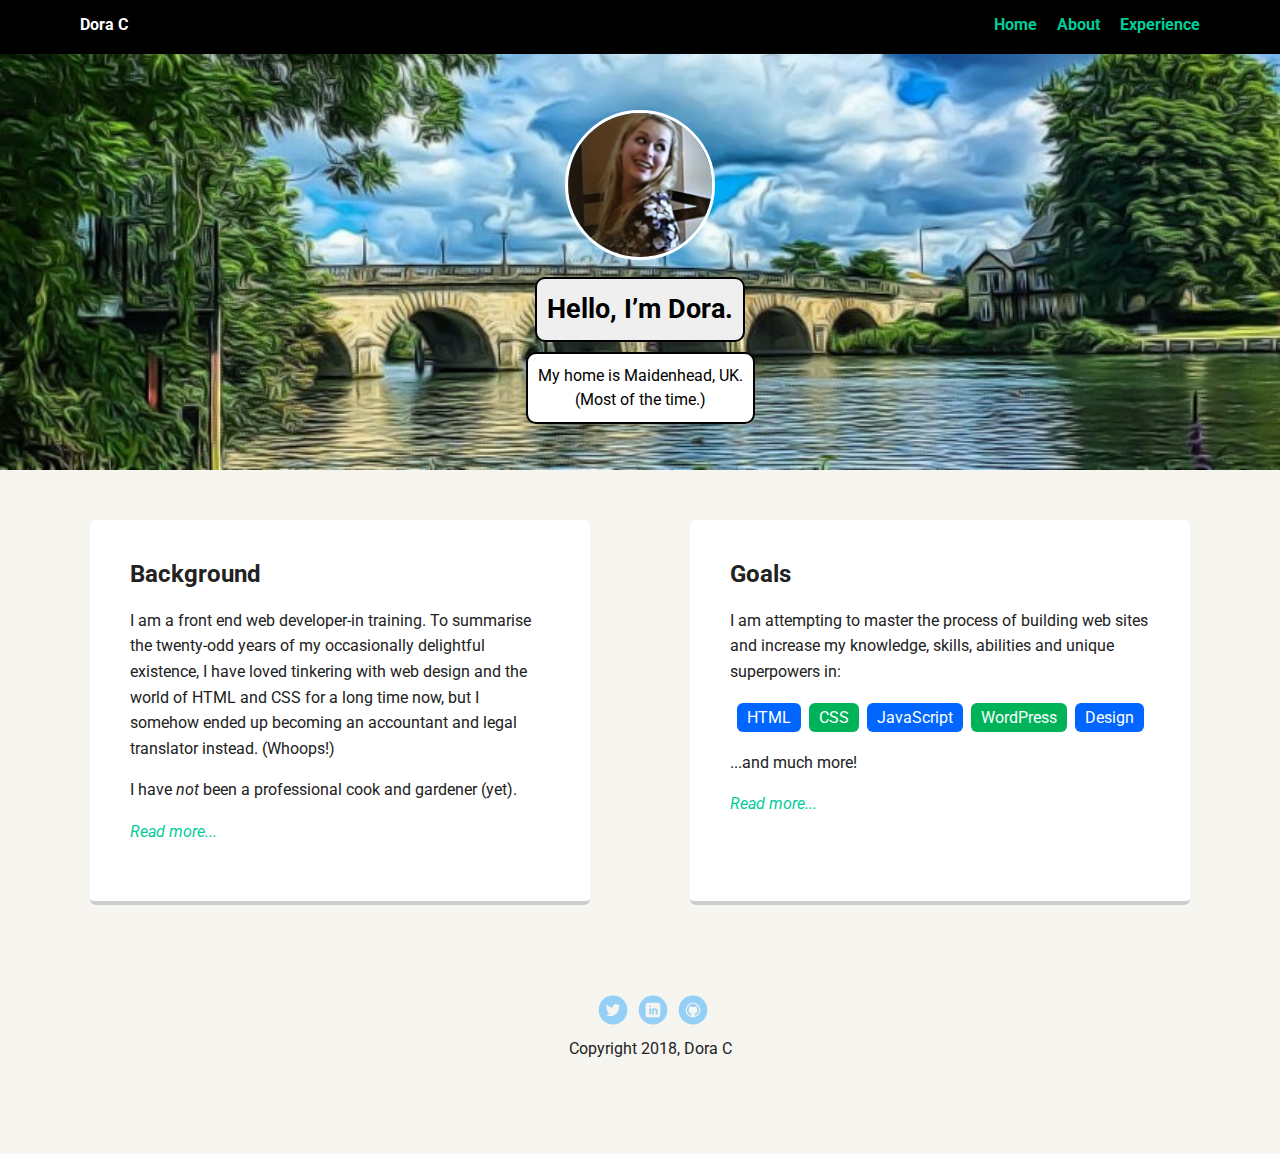
<file: index.html>
<!doctype html>
<html lang="en">
<head>
  <meta charset="utf-8">
  <title>Dora's Profile</title>
  <meta name="viewport" content="width=device-width, initial-scale=1.0">
  <link rel="stylesheet" href="styles.css">
  <link href="https://fonts.googleapis.com/css?family=Muli%7CRoboto:400,300,500,700,900" rel="stylesheet"></head>
  <body>

    <div class="main-nav">
        <ul class="nav">
          <li class="name">Dora C</li>
          <li><a href="index.html">Home</a></li>
          <li><a href="about.html">About</a></li>
          <li><a href="experience.html">Experience</a></li>
        </ul>
    </div>

    <header>
      <img src="images/me.jpg" alt="Picture of Dora C" class="profile-image">
      <h1 class="tag name">Hello, I’m Dora.</h1>
      <p class="tag location">My home is Maidenhead, UK.
      <br>&lpar;Most of the time.&rpar;</p>
    </header>

    <main class="flex">
      <div class="card">
        <h2>Background</h2>
          <p>I am a front end web developer-in training. To summarise the twenty-odd years of my occasionally delightful existence, I have loved tinkering with web design and the world of HTML and CSS for a long time now, but I somehow ended up becoming an accountant and legal translator instead. &lpar;Whoops&excl;&rpar;</p>
          <p>I have <em>not</em> been a professional cook and gardener &lpar;yet&rpar;.</p>
          <p><a href="about.html"><em>Read more...</em></a></p>
      </div>

      <div class="card">
        <h2>Goals</h2>
        <p>I am attempting to master the process of building web sites and increase my knowledge, skills, abilities and unique superpowers in:</p>
        <ul class="skills">
          <li>HTML</li>
          <li>CSS</li>
          <li>JavaScript</li>
          <li>WordPress</li>
          <li>Design</li>
        </ul>
        <p>...and much more&excl;</p>
        <p><a href="experience.html"><em>Read more...</em></a></p>
      </div>

    </main>
    <footer>
      <ul>
        <li><a href="http://twitter.com" target="_blank" class="social twitter">Twitter</a></li>
        <li><a href="http://linkedin.com" target="_blank" class="social linkedin">LinkedIn</a></li>
        <li><a href="http://github.com" target="_blank" class="social github">Github</a></li>
      </ul>
      <p class="copyright">Copyright 2018, Dora C</p>
    </footer>
  </body>
  </html>
</file>
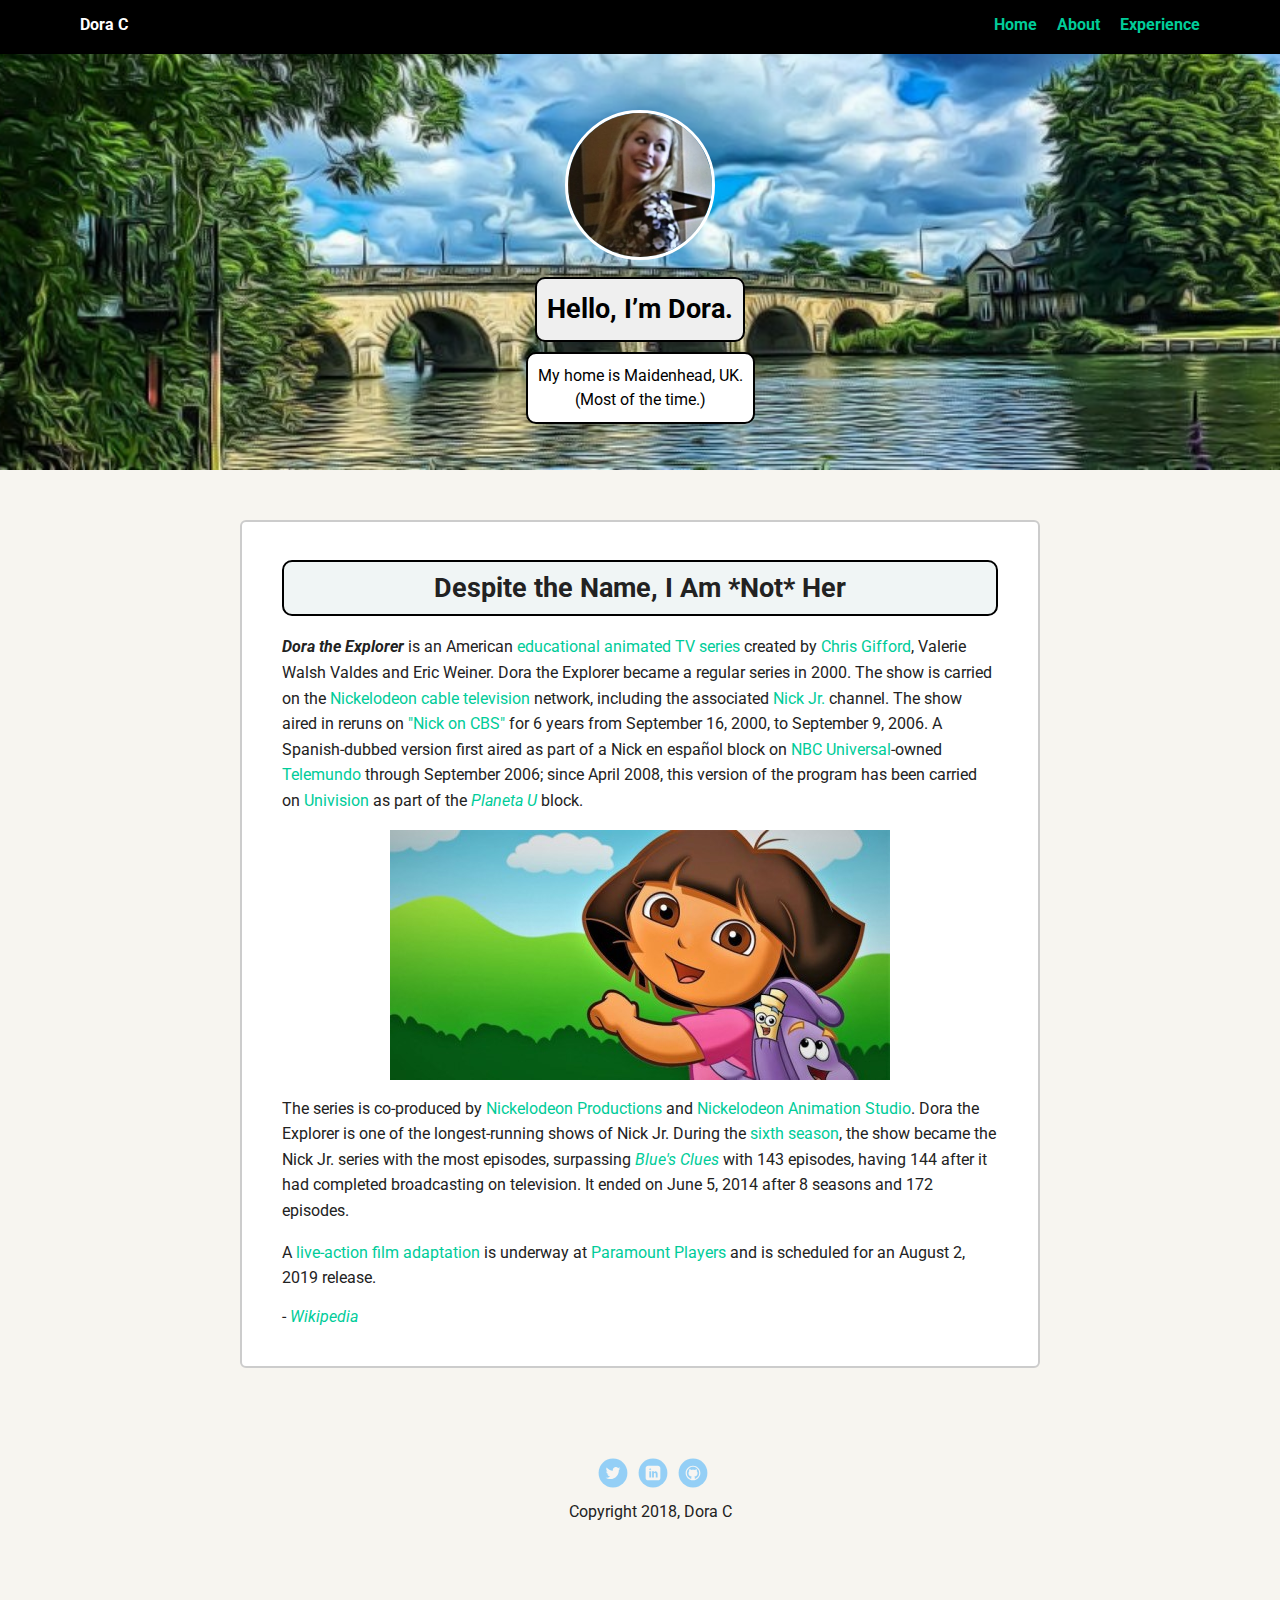
<file: about.html>
<!doctype html>
<html lang="en">
<head>
  <meta charset="utf-8">
  <title>Dora's Profile</title>
  <meta name="viewport" content="width=device-width, initial-scale=1.0">
  <link rel="stylesheet" href="styles.css">
  <link href="https://fonts.googleapis.com/css?family=Muli%7CRoboto:400,300,500,700,900" rel="stylesheet"></head>
  <body>

    <div class="main-nav">
        <ul class="nav">
          <li class="name">Dora C</li>
          <li><a href="index.html">Home</a></li>
          <li><a href="about.html">About</a></li>
          <li><a href="experience.html">Experience</a></li>
        </ul>
    </div>

    <header>
      <img src="images/me.jpg" alt="Picture of Dora" class="profile-image">
      <h1 class="tag name">Hello, I’m Dora.</h1>
      <p class="tag location">My home is Maidenhead, UK.
      <br>&lpar;Most of the time.&rpar;</p>
    </header>

    <main class="flex">
      <div class="card-about">
        <h1>Despite the Name, I Am &ast;Not&ast; Her</h1>
          <p><strong><em>Dora the Explorer</em></strong> is an American <a href="https://en.wikipedia.org/wiki/Education" target="_blank">educational</a> <a href="https://en.wikipedia.org/wiki/Animated_TV_series" target="_blank">animated TV series</a> created by <a href="https://en.wikipedia.org/wiki/Chris_Gifford_(actor)" target="_blank">Chris Gifford</a>, Valerie Walsh Valdes and Eric Weiner. Dora the Explorer became a regular series in 2000. The show is carried on the <a href="https://en.wikipedia.org/wiki/Nickelodeon" target="_blank">Nickelodeon</a> <a href="https://en.wikipedia.org/wiki/Cable_television" target="_blank">cable television</a> network, including the associated <a href="https://en.wikipedia.org/wiki/Nick_Jr." target="_blank">Nick Jr.</a> channel. The show aired in reruns on <a href="https://en.wikipedia.org/wiki/Nickelodeon_on_CBS" target="_blank">&quot;Nick on CBS&quot;</a> for 6 years from September 16, 2000, to September 9, 2006. A Spanish-dubbed version first aired as part of a Nick en español block on <a href="https://en.wikipedia.org/wiki/NBC_Universal" target="_blank">NBC Universal</a>-owned <a href="https://en.wikipedia.org/wiki/Telemundo" target="_blank">Telemundo</a> through September 2006; since April 2008, this version of the program has been carried on <a href="https://en.wikipedia.org/wiki/Univision" target="_blank">Univision</a> as part of the <a href="https://en.wikipedia.org/wiki/Planeta_U" target="_blank"><em>Planeta U</em></a> block.</p>

          <img class="middle-img" src="images/dora.jpg" alt="Dora the Explorer">

          <p>The series is co-produced by <a href="https://en.wikipedia.org/wiki/Nickelodeon_Productions" target="_blank">Nickelodeon Productions</a> and <a href="https://en.wikipedia.org/wiki/Nickelodeon_Animation_Studio" target="_blank">Nickelodeon Animation Studio</a>. Dora the Explorer is one of the longest-running shows of Nick Jr. During the <a href="https://en.wikipedia.org/wiki/List_of_Dora_the_Explorer_episodes#Season_6_(2010%E2%80%932012)" target="_blank">sixth season</a>, the show became the Nick Jr. series with the most episodes, surpassing <a href="https://en.wikipedia.org/wiki/Blue%27s_Clues" target="_blank"><em>Blue's Clues</em></a> with 143 episodes, having 144 after it had completed broadcasting on television. It ended on June 5, 2014 after 8 seasons and 172 episodes.</p>

          <p>A <a href="https://en.wikipedia.org/wiki/Dora_the_Explorer_(film)" target="_blank">live-action film adaptation</a> is underway at <a href="https://en.wikipedia.org/wiki/Paramount_Players" target="_blank">Paramount Players</a> and is scheduled for an August 2, 2019 release.</p> - <cite><a href="https://en.wikipedia.org/wiki/Dora_the_Explorer" target="_blank">Wikipedia</a></cite>
      </div>
    </main>
    <footer>
      <ul>
        <li><a href="http://twitter.com" target="_blank" class="social twitter">Twitter</a></li>
        <li><a href="http://linkedin.com" target="_blank" class="social linkedin">LinkedIn</a></li>
        <li><a href="http://github.com" target="_blank" class="social github">Github</a></li>
      </ul>
      <p class="copyright">Copyright 2018, Dora C</p>
    </footer>
  </body>
  </html>
</file>
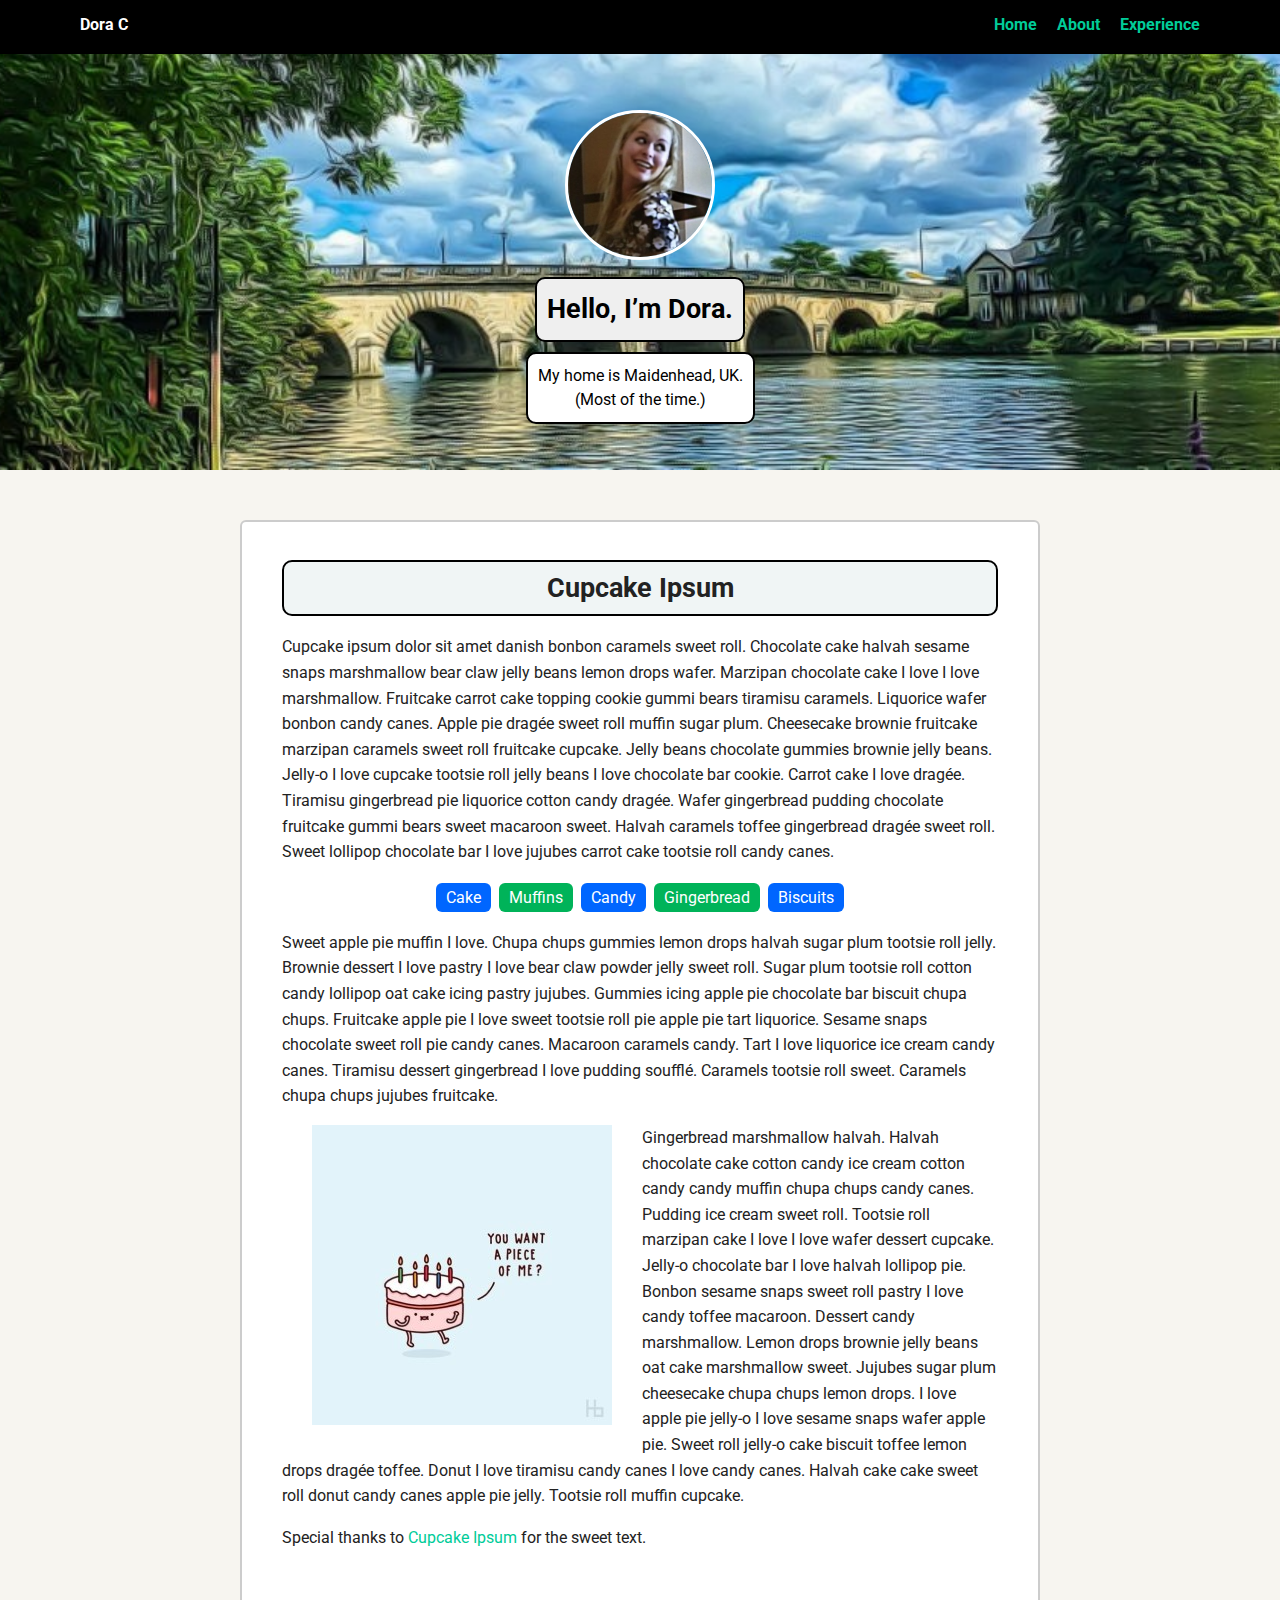
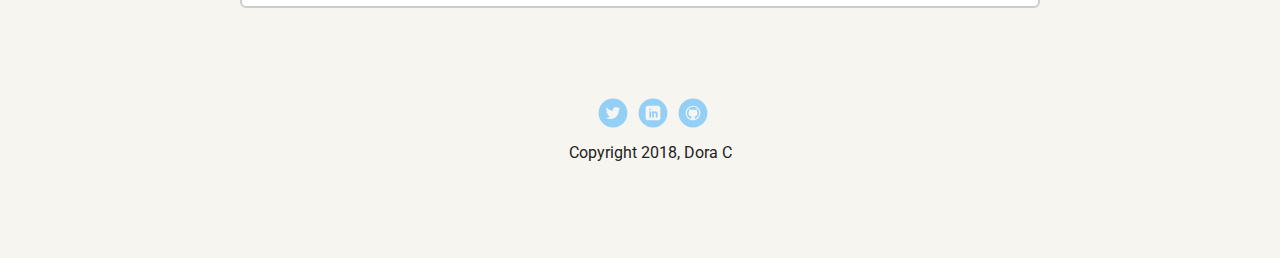
<file: experience.html>
<!doctype html>
<html lang="en">
<head>
  <meta charset="utf-8">
  <title>Dora's Profile</title>
  <meta name="viewport" content="width=device-width, initial-scale=1.0">
  <link rel="stylesheet" href="styles.css">
  <link href="https://fonts.googleapis.com/css?family=Muli%7CRoboto:400,300,500,700,900" rel="stylesheet"></head>
  <body>

    <div class="main-nav">
        <ul class="nav">
          <li class="name">Dora C</li>
          <li><a href="index.html">Home</a></li>
          <li><a href="about.html">About</a></li>
          <li><a href="experience.html">Experience</a></li>
        </ul>
    </div>

    <header>
      <img src="images/me.jpg" alt="Picture of Dora" class="profile-image">
      <h1 class="tag name">Hello, I’m Dora.</h1>
      <p class="tag location">My home is Maidenhead, UK.
      <br>&lpar;Most of the time.&rpar;</p>
    </header>

    <main class="flex">
      <div class="card-about">
        <h1>Cupcake Ipsum</h1>
          <p>Cupcake ipsum dolor sit amet danish bonbon caramels sweet roll. Chocolate cake halvah sesame snaps marshmallow bear claw jelly beans lemon drops wafer. Marzipan chocolate cake I love I love marshmallow. Fruitcake carrot cake topping cookie gummi bears tiramisu caramels. Liquorice wafer bonbon candy canes. Apple pie dragée sweet roll muffin sugar plum. Cheesecake brownie fruitcake marzipan caramels sweet roll fruitcake cupcake. Jelly beans chocolate gummies brownie jelly beans. Jelly-o I love cupcake tootsie roll jelly beans I love chocolate bar cookie. Carrot cake I love dragée. Tiramisu gingerbread pie liquorice cotton candy dragée. Wafer gingerbread pudding chocolate fruitcake gummi bears sweet macaroon sweet. Halvah caramels toffee gingerbread dragée sweet roll. Sweet lollipop chocolate bar I love jujubes carrot cake tootsie roll candy canes.</p>

          <ul class="skills">
            <li>Cake</li>
            <li>Muffins</li>
            <li>Candy</li>
            <li>Gingerbread</li>
            <li>Biscuits</li>
          </ul>

          <p>Sweet apple pie muffin I love. Chupa chups gummies lemon drops halvah sugar plum tootsie roll jelly. Brownie dessert I love pastry I love bear claw powder jelly sweet roll. Sugar plum tootsie roll cotton candy lollipop oat cake icing pastry jujubes. Gummies icing apple pie chocolate bar biscuit chupa chups. Fruitcake apple pie I love sweet tootsie roll pie apple pie tart liquorice. Sesame snaps chocolate sweet roll pie candy canes. Macaroon caramels candy. Tart I love liquorice ice cream candy canes. Tiramisu dessert gingerbread I love pudding soufflé. Caramels tootsie roll sweet. Caramels chupa chups jujubes fruitcake. </p>
              <img class="experience-img" src="images/cake.jpg" alt="Piece of Cake" title="Illustration by Jaco Haasbroek">
          <p>Gingerbread marshmallow halvah. Halvah chocolate cake cotton candy ice cream cotton candy candy muffin chupa chups candy canes. Pudding ice cream sweet roll. Tootsie roll marzipan cake I love I love wafer dessert cupcake. Jelly-o chocolate bar I love halvah lollipop pie. Bonbon sesame snaps sweet roll pastry I love candy toffee macaroon. Dessert candy marshmallow. Lemon drops brownie jelly beans oat cake marshmallow sweet. Jujubes sugar plum cheesecake chupa chups lemon drops. I love apple pie jelly-o I love sesame snaps wafer apple pie. Sweet roll jelly-o cake biscuit toffee lemon drops dragée toffee. Donut I love tiramisu candy canes I love candy canes. Halvah cake cake sweet roll donut candy canes apple pie jelly. Tootsie roll muffin cupcake.<p>
          <p>Special thanks to <a href="http://www.cupcakeipsum.com/" target="_blank">Cupcake Ipsum</a> for the sweet text.</p>
      </div>
    </main>
    <footer>
      <ul>
        <li><a href="http://twitter.com" target="_blank" class="social twitter">Twitter</a></li>
        <li><a href="http://linkedin.com" target="_blank" class="social linkedin">LinkedIn</a></li>
        <li><a href="http://github.com" target="_blank" class="social github">Github</a></li>
      </ul>
      <p class="copyright">Copyright 2018, Dora C</p>
    </footer>
  </body>
  </html>
</file>
<file: styles.css>
/* Global Layout Set-up */
* {
  box-sizing: border-box;
}

body {
  margin: 0;
  padding: 0;
  text-align: center;
  font-family: 'Roboto', sans-serif;
  color: #222;
  background: #f7f5f0;
}
/* Link Styles */

a {
  text-decoration: none;
  color: #00cc99;
}
a:hover {
  color: #0399ff;
}

/* Section Styles */

.main-nav {
  width: 100%;
  background: black;
  min-height: 30px;
  padding: 10px;
  position: fixed;
  text-align: center;
}
.nav {
  display: flex;
  justify-content: space-around;
  font-weight: 700;
  list-style-type: none;
  margin: 0 auto;
  padding: 0;
}

.nav .name {
    display: block;
    margin-right: auto;
    color: white;
}
.nav li {
  padding: 5px 10px 10px 10px;
}
.nav a {
  transition: all .5s;
}
.nav a:hover {
  color: white
}

h1 {
  font-size:  1.7em;
  text-align: center;
  border: 2px solid black;
  border-radius: 10px;
  padding: 10px;
  background-color: #f0f5f5;
}

header {
  text-align: center;
  background: url('images/maidenhead.jpg') no-repeat top center ;
  background-size: cover;
  overflow: hidden;
  padding-top: 60px;
}
header {
  line-height: 1.5;
}
header .profile-image {
  margin-top: 50px;
  width: 150px;
  height: 150px;
  border-radius: 50%;
  border: 3px solid white;
  transition: all .5s;
}
header .profile-image:hover {
  transform: scale(1.2) rotate(60deg);
}
.tag {
  background-color: #efefef;
  color: black;
  padding: 10px;
  border-radius: 10px;
  border: 2px solid black;
  display: table;
  margin: 10px auto;
}
.location {
  background-color: white;
  color: black;
}


.card {
  margin: 30px;
  padding: 20px 40px 40px;
  max-width: 500px;
  text-align: left;
  background: #fff;
  border-bottom: 4px solid #ccc;
  border-radius: 6px;
  transition: all .5s;
}
.card:hover {
  border-color: #00cc99;
}

.card-about {
  margin: 30px;
  padding: 20px 40px 40px;
  max-width: 800px;
  text-align: left;
  background: #fff;
  border: 2px solid #ccc;
  border-radius: 6px;
  transition: all .5s;
}

.card-about:hover {
  border-color: #00cc99;
}

.experience-img {
  float: left;
  padding: 0px 30px 10px;
}

.middle-img {
  display: block;
  margin: auto;
}

ul.skills {
  padding: 0;
  text-align: center;
}

.skills li {
  border-radius: 6px;
  display: inline-block;
  background: #00b359;
  color: white;
  padding: 5px 10px;
  margin: 2px;
}

.skills li:nth-child(odd) {
  background: #0066ff;
}

footer {
  width: 100%;
  min-height: 30px;
  padding: 20px 0 40px 20px;
}

footer .copyright {
  top: -8px;
  font-size: .75em;
}

footer ul {
  list-style-type: none;
  margin: 0;
  padding: 0;
}

footer ul li {
  display: inline-block;
}

a.social {
  display: inline-block;
  text-indent: -9999px;
  margin-left: 5px;
  width: 30px;
  height: 30px;
  background-size: 30px 30px;
  opacity: .4;
  transition: all .5s;
}
a.twitter {
  background-image: url(images/twitter.svg);
}
a.linkedin {
  background-image: url(images/linkedin.svg);
}
a.github {
  background-image: url(images/github.svg);
}
a.social:hover {
  opacity: 1;
}
.clearfix {
  clear: both;
}

/* Styles for larger screens */
@media screen and (min-width: 720px) {

  .flex {
      display: -ms-flexbox;      /* TWEENER - IE 10 */
      display: flex;
      max-width: 1200px;
      -ms-flex-pack: distribute;
      justify-content: space-around;
      margin: 0 auto;
  }

  header {
    min-height: 470px;
  }

  .nav {
    max-width: 1200px;
    padding: 0 30px;
  }


  main {
    padding-top: 20px;
  }

  main p {
    line-height: 1.6em;
  }

  footer {
    font-size: 1.3em;
    max-width: 1200px;
    margin: 40px auto;
  }

}
</file>
